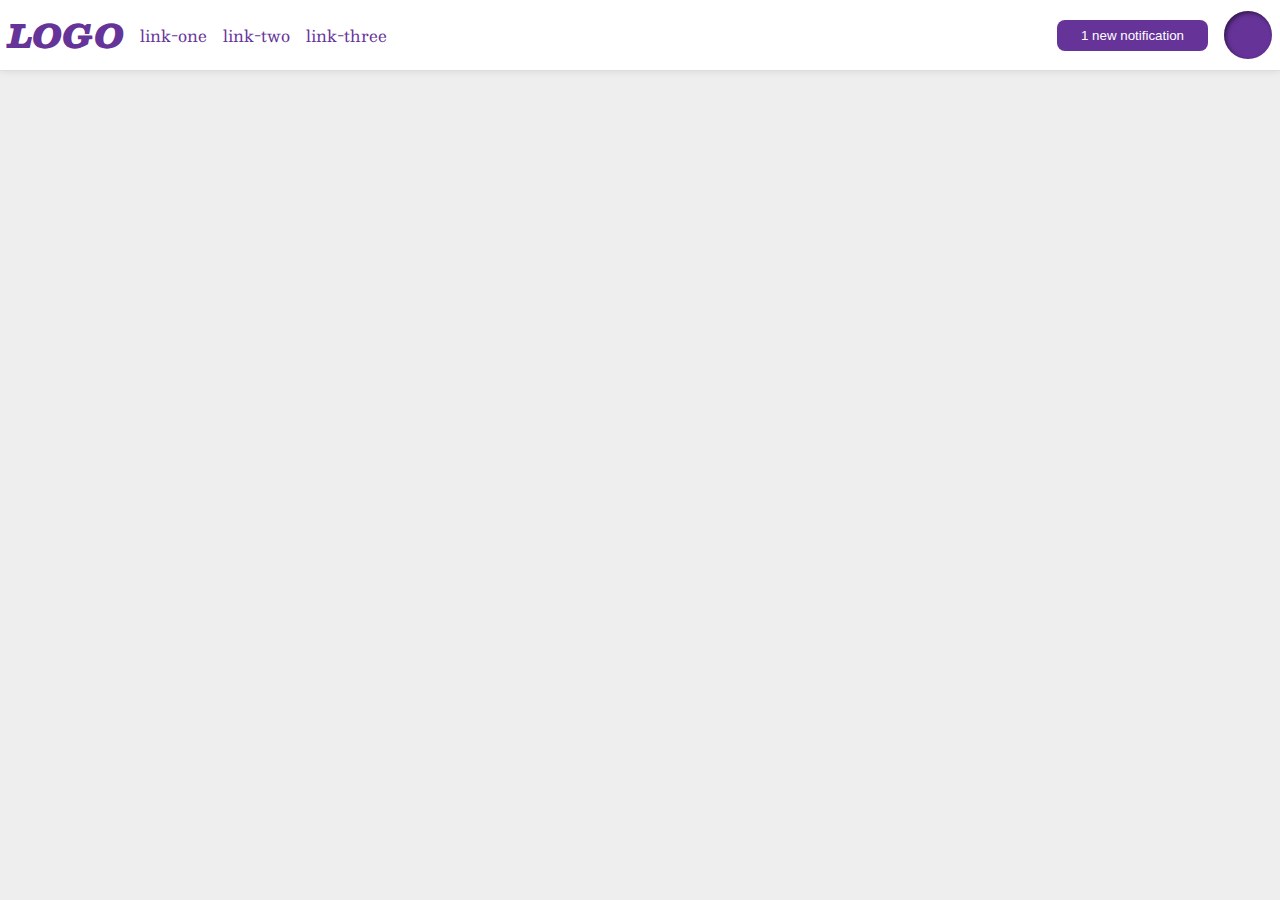
<file: foundations/flex/03-flex-header-2/index.html>
<!DOCTYPE html>
<html lang="en">
  <head>
    <meta charset="UTF-8">
    <meta http-equiv="X-UA-Compatible" content="IE=edge">
    <meta name="viewport" content="width=device-width, initial-scale=1.0">
    <title>Flex Header 2</title>
    <link rel="stylesheet" href="style.css">
  </head>
  <body>
    <div class="header">
      <div class="left container">
        <div class="logo">
          LOGO
        </div>
        <ul class="links">
          <li><a href="https://google.com">link-one</a></li>
          <li><a href="https://google.com">link-two</a></li>
          <li><a href="https://google.com">link-three</a></li>
        </ul>
      </div>
      <div class="right container">
        <button class="notifications">
          1 new notification
        </button>
        <div class="profile-image"></div>
      </div>
    </div>
  </body>
</html>
</file>
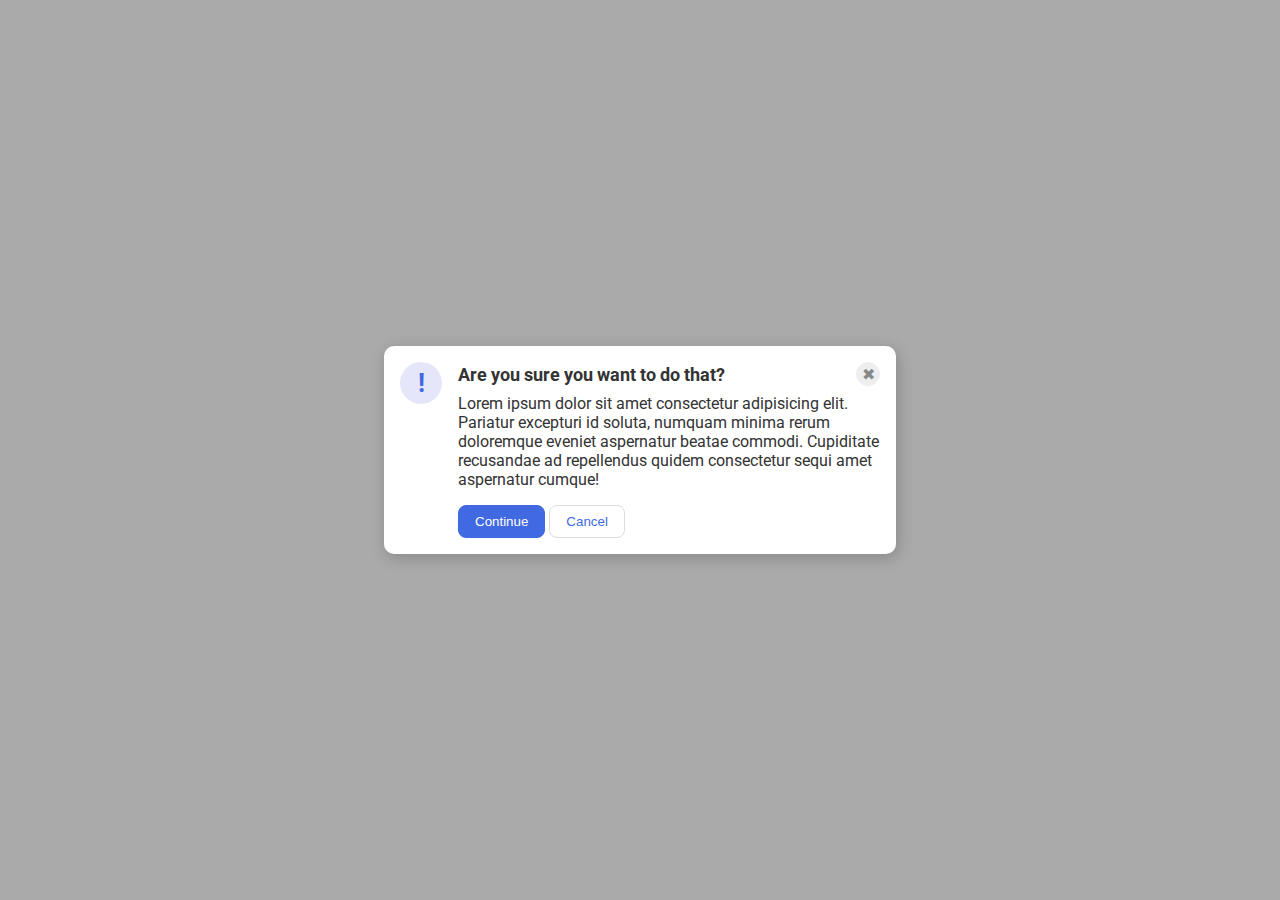
<file: foundations/flex/05-flex-modal/index.html>
<!DOCTYPE html>
<html lang="en">

<head>
  <meta charset="UTF-8">
  <meta http-equiv="X-UA-Compatible" content="IE=edge">
  <meta name="viewport" content="width=device-width, initial-scale=1.0">
  <link rel="stylesheet" href="style.css">
  <title>Modal</title>
</head>

<body>
  <div class="modal">
    <div class="icon">!</div>
    <div class="container">
      <div class="header">Are you sure you want to do that?
        <button class="close-button">✖</button>
      </div>
      <div class="text">Lorem ipsum dolor sit amet consectetur adipisicing elit. Pariatur excepturi id soluta, numquam
        minima rerum doloremque eveniet aspernatur beatae commodi. Cupiditate recusandae ad repellendus quidem
        consectetur
        sequi amet aspernatur cumque!</div>
      <button class="continue">Continue</button>
      <button class="cancel">Cancel</button>
    </div>
  </div>
</body>

</html>
</file>
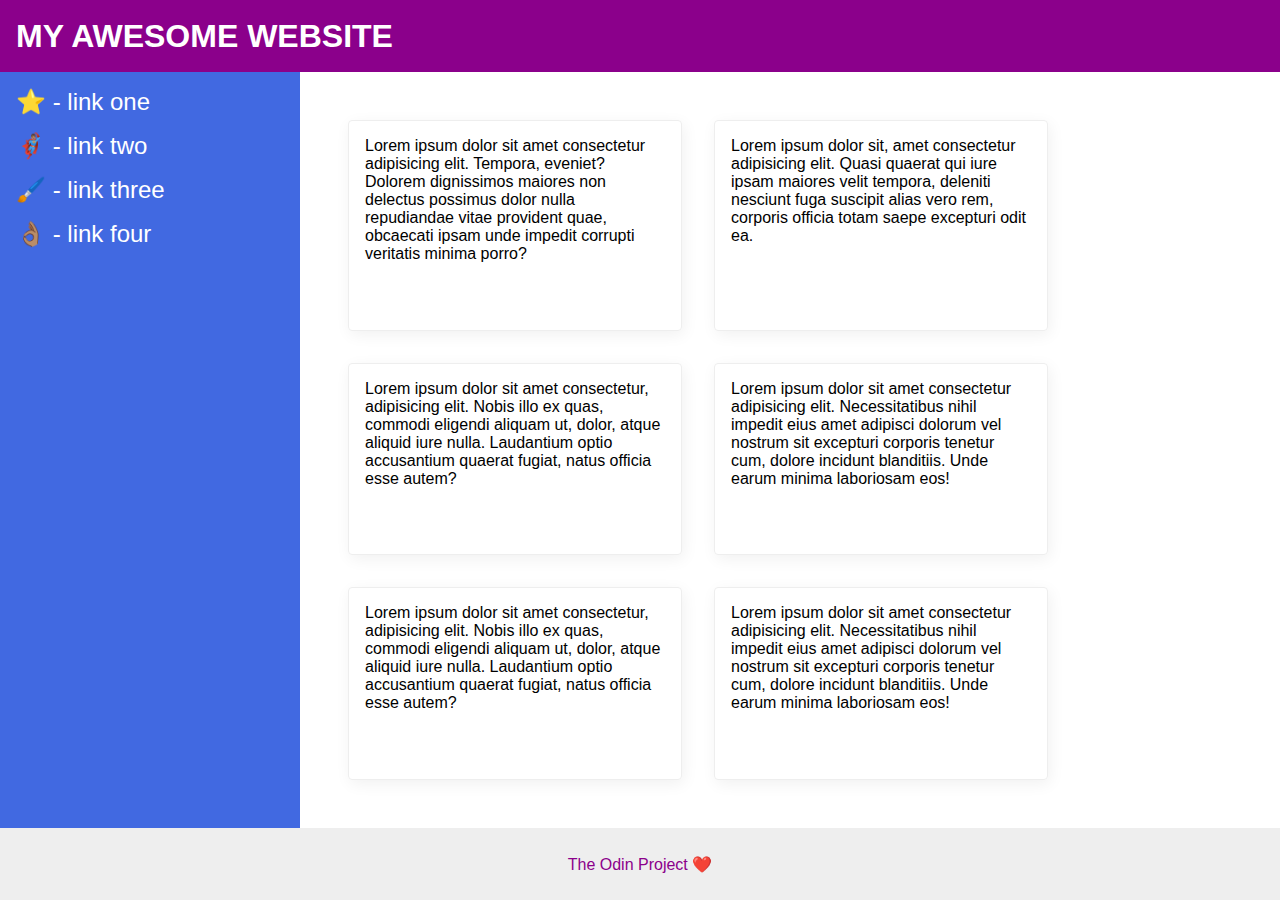
<file: foundations/flex/07-flex-layout-2/index.html>
<!DOCTYPE html>
<html lang="en">

<head>
  <meta charset="UTF-8">
  <meta http-equiv="X-UA-Compatible" content="IE=edge">
  <meta name="viewport" content="width=device-width, initial-scale=1.0">
  <title>The Holy Grail</title>
  <link rel="stylesheet" href="style.css">
</head>

<body>
  <div class="header">
    MY AWESOME WEBSITE
  </div>

  <div class="content">
    <div class="sidebar">
      <ul>
        <li><a href="#">⭐ - link one</a></li>
        <li><a href="#">🦸🏽‍♂️ - link two</a></li>
        <li><a href="#">🖌️ - link three</a></li>
        <li><a href="#">👌🏽 - link four</a></li>
      </ul>
    </div>

    <div class="cards">
      <div class="card">Lorem ipsum dolor sit amet consectetur adipisicing elit. Tempora, eveniet? Dolorem dignissimos
        maiores non delectus possimus dolor nulla repudiandae vitae provident quae, obcaecati ipsam unde impedit
        corrupti veritatis minima porro?</div>
      <div class="card">Lorem ipsum dolor sit, amet consectetur adipisicing elit. Quasi quaerat qui iure ipsam maiores
        velit tempora, deleniti nesciunt fuga suscipit alias vero rem, corporis officia totam saepe excepturi odit ea.
      </div>
      <div class="card">Lorem ipsum dolor sit amet consectetur, adipisicing elit. Nobis illo ex quas, commodi eligendi
        aliquam ut, dolor, atque aliquid iure nulla. Laudantium optio accusantium quaerat fugiat, natus officia esse
        autem?</div>
      <div class="card">Lorem ipsum dolor sit amet consectetur adipisicing elit. Necessitatibus nihil impedit eius amet
        adipisci dolorum vel nostrum sit excepturi corporis tenetur cum, dolore incidunt blanditiis. Unde earum minima
        laboriosam eos!</div>
      <div class="card">Lorem ipsum dolor sit amet consectetur, adipisicing elit. Nobis illo ex quas, commodi eligendi
        aliquam ut, dolor, atque aliquid iure nulla. Laudantium optio accusantium quaerat fugiat, natus officia esse
        autem?</div>
      <div class="card">Lorem ipsum dolor sit amet consectetur adipisicing elit. Necessitatibus nihil impedit eius amet
        adipisci dolorum vel nostrum sit excepturi corporis tenetur cum, dolore incidunt blanditiis. Unde earum minima
        laboriosam eos!</div>
    </div>
  </div>

  <div class="footer">
    The Odin Project ❤️
  </div>
</body>

</html>
</file>
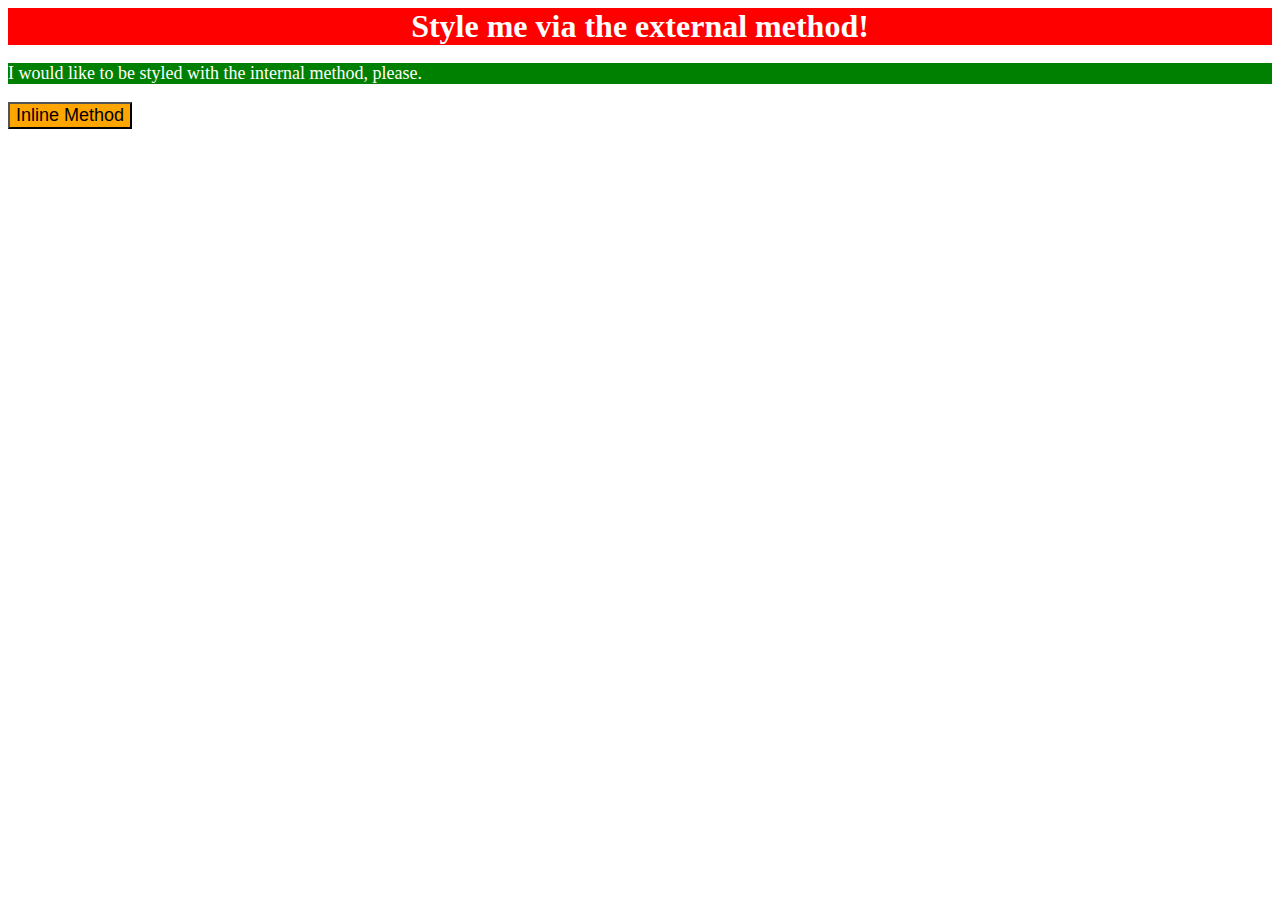
<file: foundations/intro-to-css/01-css-methods/index.html>
<!DOCTYPE html>
<html lang="en">

<head>
  <meta charset="UTF-8">
  <meta http-equiv="X-UA-Compatible" content="IE=edge">
  <meta name="viewport" content="width=device-width, initial-scale=1.0">
  <link rel="stylesheet" href="styles.css">
  <title>Methods for Adding CSS</title>

  <style>
    p {
      background-color: green;
      color: white;
      font-size: 18px;

    }
  </style>
</head>

<body>
  <div class="external">Style me via the external method!</div>
  <p>I would like to be styled with the internal method, please.</p>
  <button style="background-color: orange; font-size: 18px;">Inline Method</button>
</body>

</html>
</file>
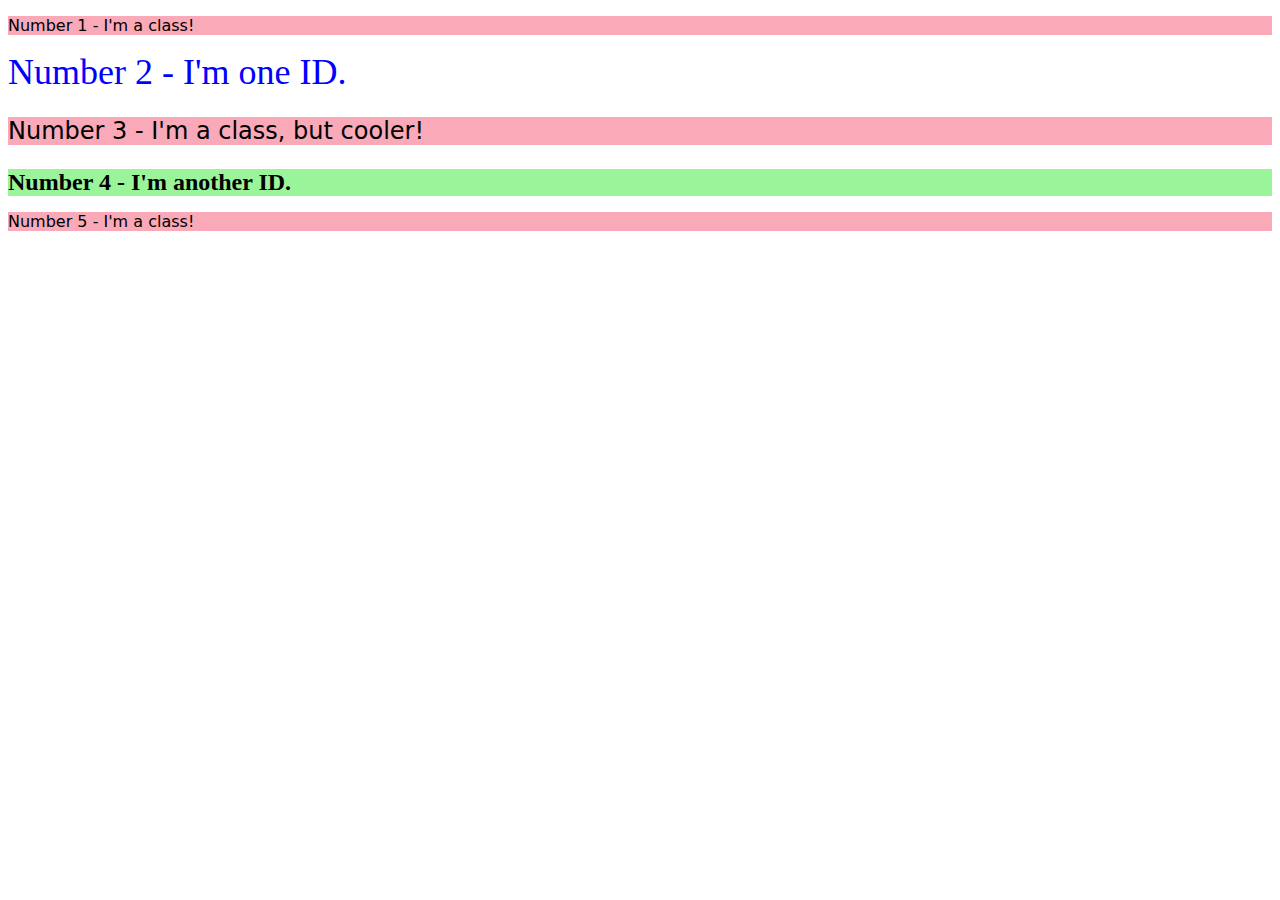
<file: foundations/intro-to-css/02-class-id-selectors/index.html>
<!DOCTYPE html>
<html lang="en">

<head>
  <meta charset="UTF-8">
  <meta http-equiv="X-UA-Compatible" content="IE=edge">
  <meta name="viewport" content="width=device-width, initial-scale=1.0">
  <title>Class and ID Selectors</title>
  <link rel="stylesheet" href="style.css">
</head>

<body>
  <p class="odd">Number 1 - I'm a class!</p>
  <div id="number2">Number 2 - I'm one ID.</div>
  <p class="odd adjust-font-size">Number 3 - I'm a class, but cooler!</p>
  <div id="number4" class="adjust-font-size">Number 4 - I'm another ID.</div>
  <p class="odd">Number 5 - I'm a class!</p>
</body>

</html>
</file>
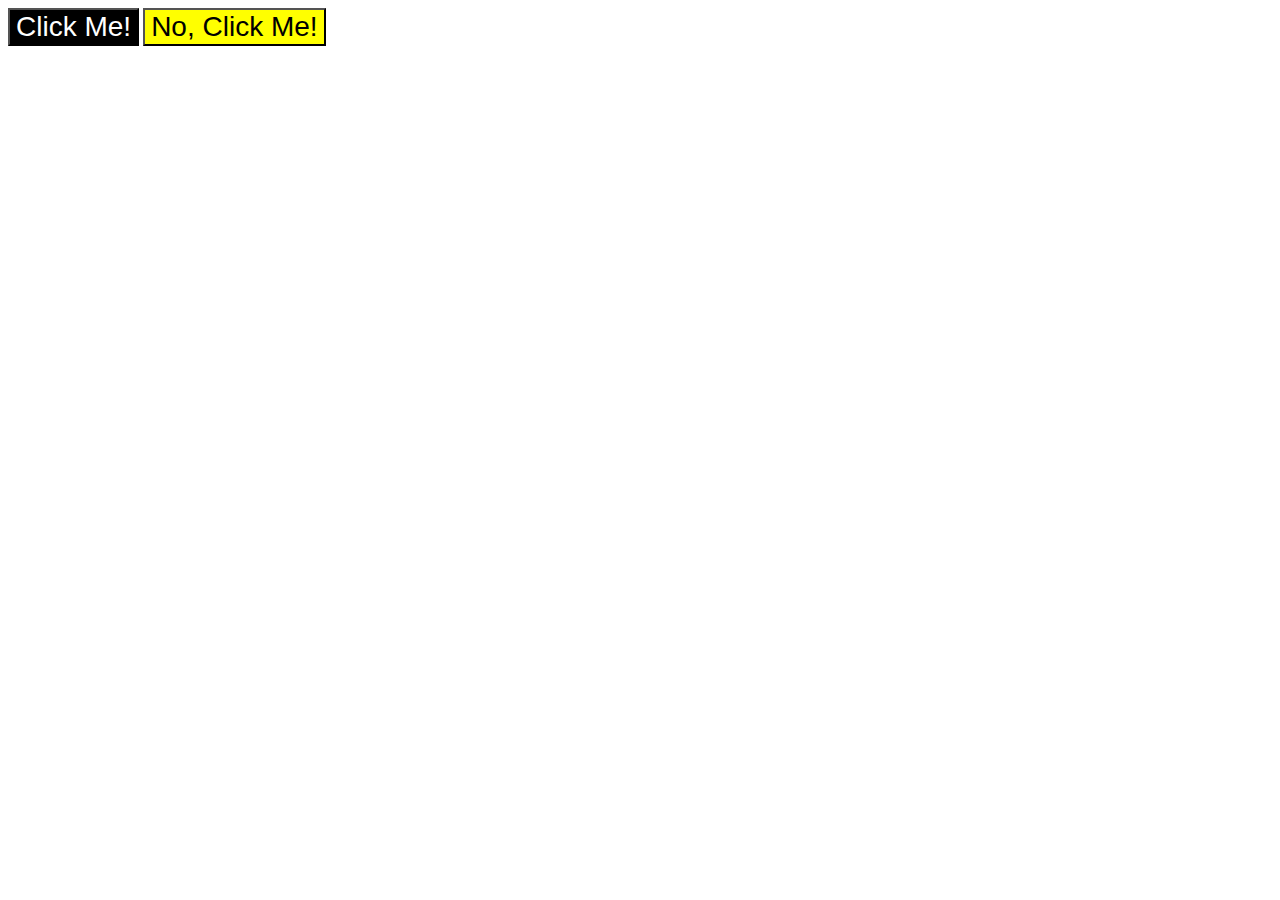
<file: foundations/intro-to-css/03-grouping-selectors/index.html>
<!DOCTYPE html>
<html lang="en">
  <head>
    <meta charset="UTF-8">
    <meta http-equiv="X-UA-Compatible" content="IE=edge">
    <meta name="viewport" content="width=device-width, initial-scale=1.0">
    <title>Grouping Selectors</title>
    <link rel="stylesheet" href="style.css">
  </head>
  <body>
    <button class="click">Click Me!</button>
    <button class="noclick">No, Click Me!</button>
  </body>
</html>
</file>
<file: foundations/flex/03-flex-header-2/style.css>
/* this is some magical font-importing.  
you'll learn about it later. */
@import url('https://fonts.googleapis.com/css2?family=Besley:ital,wght@0,400;1,900&display=swap');

body {
  margin: 0;
  background: #eee;
  font-family: Besley, serif;
}

.header {
  background: white;
  border-bottom: 1px solid #ddd;
  box-shadow: 0 0 8px rgba(0,0,0,.1);
  display: flex;
  justify-content: space-between;
  padding: 8px;
}

.profile-image {
  background: rebeccapurple;
  box-shadow: inset 2px 2px 4px rgba(0,0,0,.5);
  border-radius: 50%;
  width: 48px;
  height: 48px;
}

.logo {
  color: rebeccapurple;
  font-size: 32px;
  font-weight: 900;
  font-style: italic;
}

button {
  border: none;
  border-radius: 8px;
  background: rebeccapurple;
  color: white;
  padding: 8px 24px;
}

a {
  /* this removes the line under our links */
  text-decoration: none;
  color: rebeccapurple;
}

ul {
  list-style-type: none;
  display: flex;
  
}

.container{
  display: flex;
  gap: 16px;
  align-items: center;
}

.links{
  gap: 16px;
  margin: 0;
  padding: 0;
}
</file>
<file: foundations/flex/05-flex-modal/style.css>
@import url('https://fonts.googleapis.com/css2?family=Roboto:wght@400;700&display=swap');

html, body {
  height: 100%;
}

body {
  font-family: Roboto, sans-serif;
  margin: 0;
  background: #aaa;
  color: #333;
  /* I'll give you this one for free lol */
  display: flex;
  align-items: center;
  justify-content: center;
}

.modal {
  background: white;
  width: 480px;
  border-radius: 10px;
  box-shadow: 2px 4px 16px rgba(0,0,0,.2);
}

.icon {
  color: royalblue;
  font-size: 26px;
  font-weight: 700;
  background: lavender;
  width: 42px;
  height: 42px;
  border-radius: 50%;
  display: flex;
  align-items: center;
  justify-content: center;
}

.close-button {
  background: #eee;
  border-radius: 50%;
  color: #888;
  font-weight: 400;
  font-size: 16px;
  height: 24px;
  width: 24px;
  display: flex;
  align-items: center;
  justify-content: center;
  border: 1px solid #eee;
  padding: 0;
}

button {
  cursor: pointer;
  padding: 8px 16px;
  border-radius: 8px;
}

button.continue {
  background: royalblue;
  border: 1px solid royalblue;
  color: white;
}

button.cancel {
  background: white;
  border: 1px solid #ddd;
  color: royalblue;
}

.modal{
  display: flex;
  padding: 16px;
  gap: 16px;
}

.icon {
  flex-shrink: 0;
}

.header{
  display: flex;
  justify-content: space-between;
  align-items: center;
  margin-bottom: 8px;
  font-size: 18px;
  font-weight: 700;
}

.text{
  margin-bottom: 16px;
}
</file>
<file: foundations/flex/07-flex-layout-2/style.css>
body {
  font-family: -apple-system, BlinkMacSystemFont, 'Segoe UI', Roboto, Oxygen, Ubuntu, Cantarell, 'Open Sans', 'Helvetica Neue', sans-serif;
  margin: 0;
  min-height: 100vh;
}

.header {
  height: 72px;
  background: darkmagenta;
  color: white;
}

.footer {
  height: 72px;
  background: #eee;
  color: darkmagenta;
}

.sidebar {
  width: 300px;
  background: royalblue;
  box-sizing: border-box;
}

.card {
  border: 1px solid #eee;
  box-shadow: 2px 4px 16px rgba(0,0,0,.06);
  border-radius: 4px;
}

body{
  display: flex;
  flex-direction: column;
}

.header{
  display: flex;
  align-items: center;
  padding: 0 16px;
  font-size: 32px;
  font-weight: 900;
}

.content{
  flex: 1;
  display: flex;
}

.sidebar{
  padding: 16px;
  flex-shrink: 0;
}

ul{
  list-style: none; 
   margin: 0;
   padding: 0;
}

li{
  margin-bottom: 16px;
}

a{
  color: white;
  text-decoration: none;
  font-size: 24px;
}

.cards{
  display: flex;
  flex-wrap: wrap;
  gap: 32px;
  padding: 48px;
}

.card{
  width: 300px;
  padding: 16px;
}

.footer{
  display: flex;
  justify-content: center;
  align-items: center;
}
</file>
<file: foundations/intro-to-css/01-css-methods/styles.css>
.external {
  background-color: red;
  color: white;
  font-size: 32px;
  text-align: center;
  font-weight: bold;
}
</file>
<file: foundations/intro-to-css/02-class-id-selectors/style.css>
.odd {
    font-family: Verdana, "DejaVu Sans", sans-serif;
    background-color: #f9a9b7;
}

.adjust-font-size{
    font-size: 24px;
}

#number2{
    color: blue;
    font-size: 36px;
}

#number4{
    font-weight: bold;
    background-color: rgb(154, 245, 154);
}
</file>
<file: foundations/intro-to-css/03-grouping-selectors/style.css>
.click, .noclick{
    font-size: 28px;
    font-family: Helvetica, 'Times New Roman', sans-serif;
}

.click{
    background-color: black;
    color: white;
}

.noclick{
    background-color: yellow;
}
</file>
